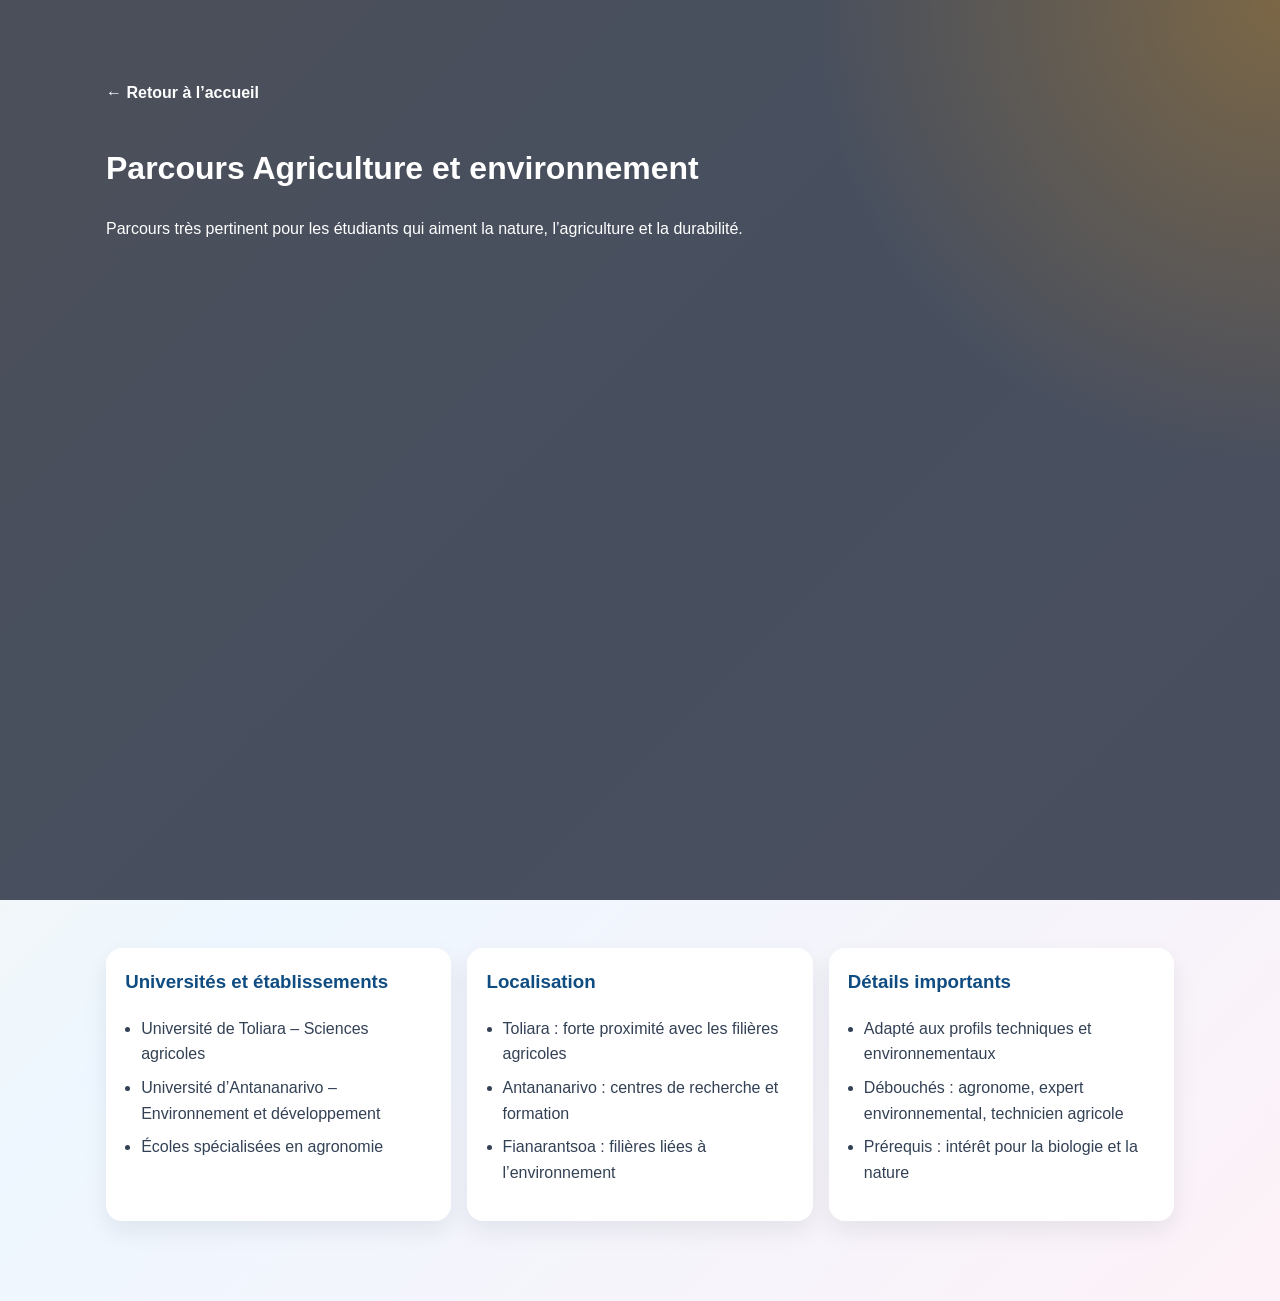
<file: agriculture.html>
<!DOCTYPE html>
<html lang="fr">
  <head>
    <meta charset="UTF-8" />
    <meta name="viewport" content="width=device-width, initial-scale=1.0" />
    <title>Agriculture et environnement - Parcours académique</title>
    <link rel="stylesheet" href="styles.css" />
  </head>
  <body class="detail-page">
    <header class="detail-hero">
      <div class="detail-container">
        <a class="back-link" href="index.html">← Retour à l’accueil</a>
        <h1>Parcours Agriculture et environnement</h1>
        <p>Parcours très pertinent pour les étudiants qui aiment la nature, l’agriculture et la durabilité.</p>
      </div>
    </header>

    <main class="detail-container">
      <div class="detail-grid">
        <section class="detail-card">
          <h3>Universités et établissements</h3>
          <ul class="info-list">
            <li>Université de Toliara – Sciences agricoles</li>
            <li>Université d’Antananarivo – Environnement et développement</li>
            <li>Écoles spécialisées en agronomie</li>
          </ul>
        </section>
        <section class="detail-card">
          <h3>Localisation</h3>
          <ul class="info-list">
            <li>Toliara : forte proximité avec les filières agricoles</li>
            <li>Antananarivo : centres de recherche et formation</li>
            <li>Fianarantsoa : filières liées à l’environnement</li>
          </ul>
        </section>
        <section class="detail-card">
          <h3>Détails importants</h3>
          <ul class="info-list">
            <li>Adapté aux profils techniques et environnementaux</li>
            <li>Débouchés : agronome, expert environnemental, technicien agricole</li>
            <li>Prérequis : intérêt pour la biologie et la nature</li>
          </ul>
        </section>
      </div>
    </main>
  </body>
</html>
</file>
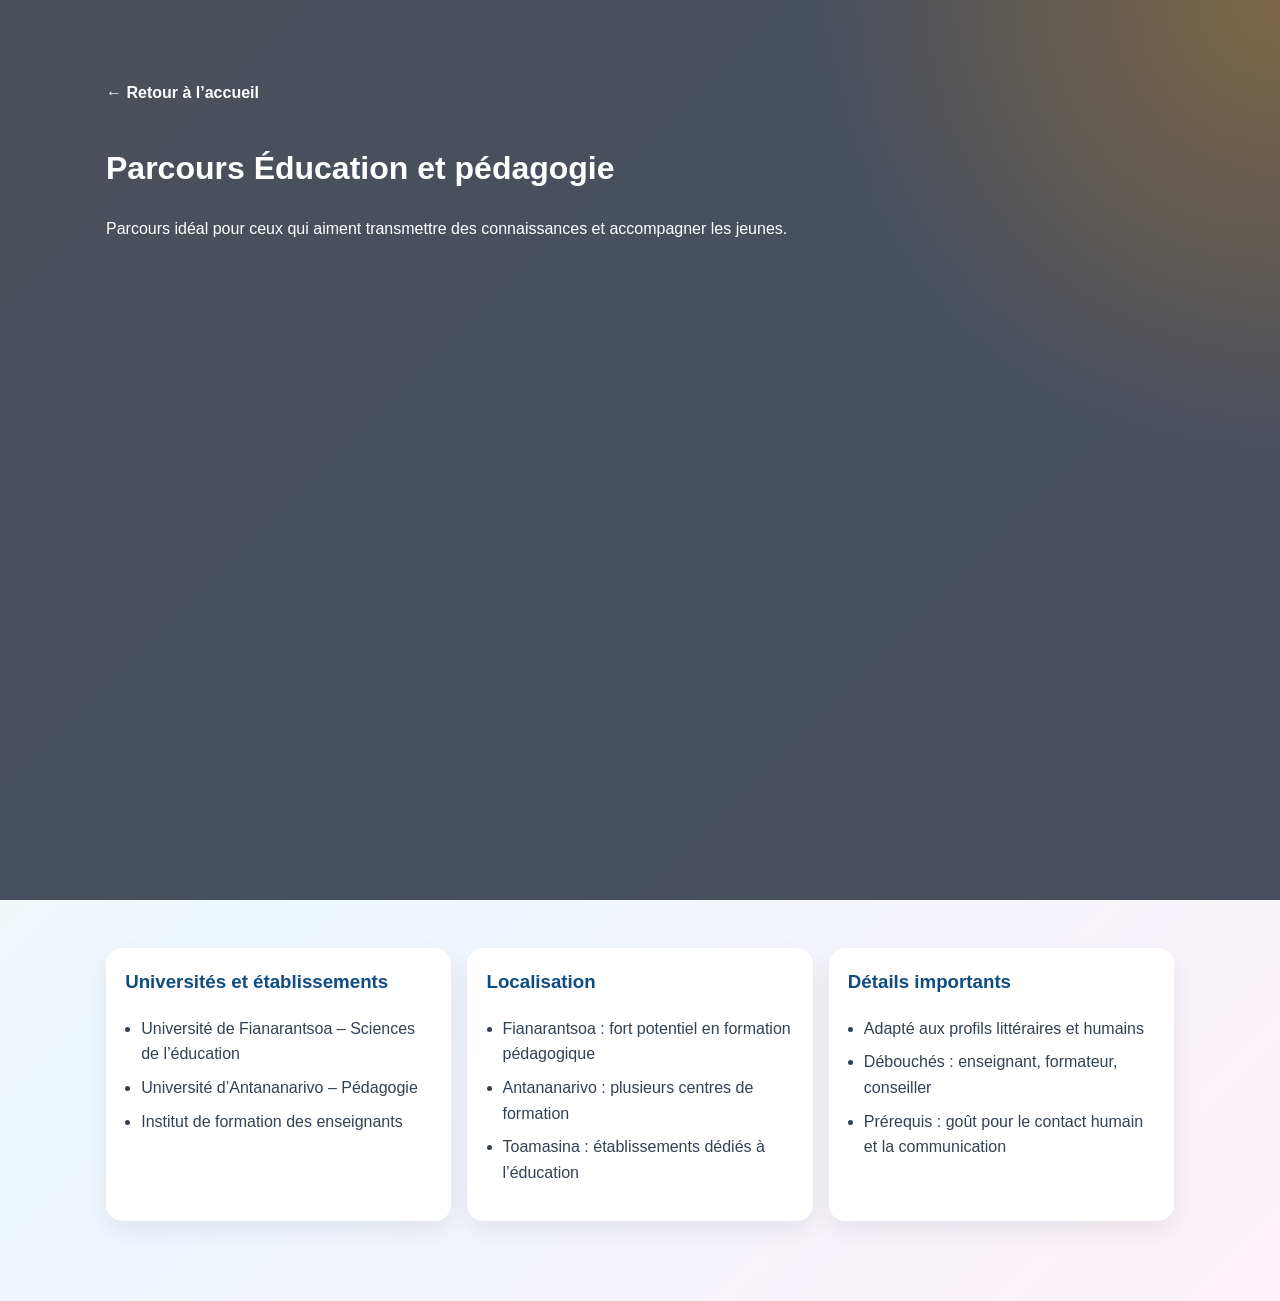
<file: education.html>
<!DOCTYPE html>
<html lang="fr">
  <head>
    <meta charset="UTF-8" />
    <meta name="viewport" content="width=device-width, initial-scale=1.0" />
    <title>Éducation et pédagogie - Parcours académique</title>
    <link rel="stylesheet" href="styles.css" />
  </head>
  <body class="detail-page">
    <header class="detail-hero">
      <div class="detail-container">
        <a class="back-link" href="index.html">← Retour à l’accueil</a>
        <h1>Parcours Éducation et pédagogie</h1>
        <p>Parcours idéal pour ceux qui aiment transmettre des connaissances et accompagner les jeunes.</p>
      </div>
    </header>

    <main class="detail-container">
      <div class="detail-grid">
        <section class="detail-card">
          <h3>Universités et établissements</h3>
          <ul class="info-list">
            <li>Université de Fianarantsoa – Sciences de l’éducation</li>
            <li>Université d’Antananarivo – Pédagogie</li>
            <li>Institut de formation des enseignants</li>
          </ul>
        </section>
        <section class="detail-card">
          <h3>Localisation</h3>
          <ul class="info-list">
            <li>Fianarantsoa : fort potentiel en formation pédagogique</li>
            <li>Antananarivo : plusieurs centres de formation</li>
            <li>Toamasina : établissements dédiés à l’éducation</li>
          </ul>
        </section>
        <section class="detail-card">
          <h3>Détails importants</h3>
          <ul class="info-list">
            <li>Adapté aux profils littéraires et humains</li>
            <li>Débouchés : enseignant, formateur, conseiller</li>
            <li>Prérequis : goût pour le contact humain et la communication</li>
          </ul>
        </section>
      </div>
    </main>
  </body>
</html>
</file>
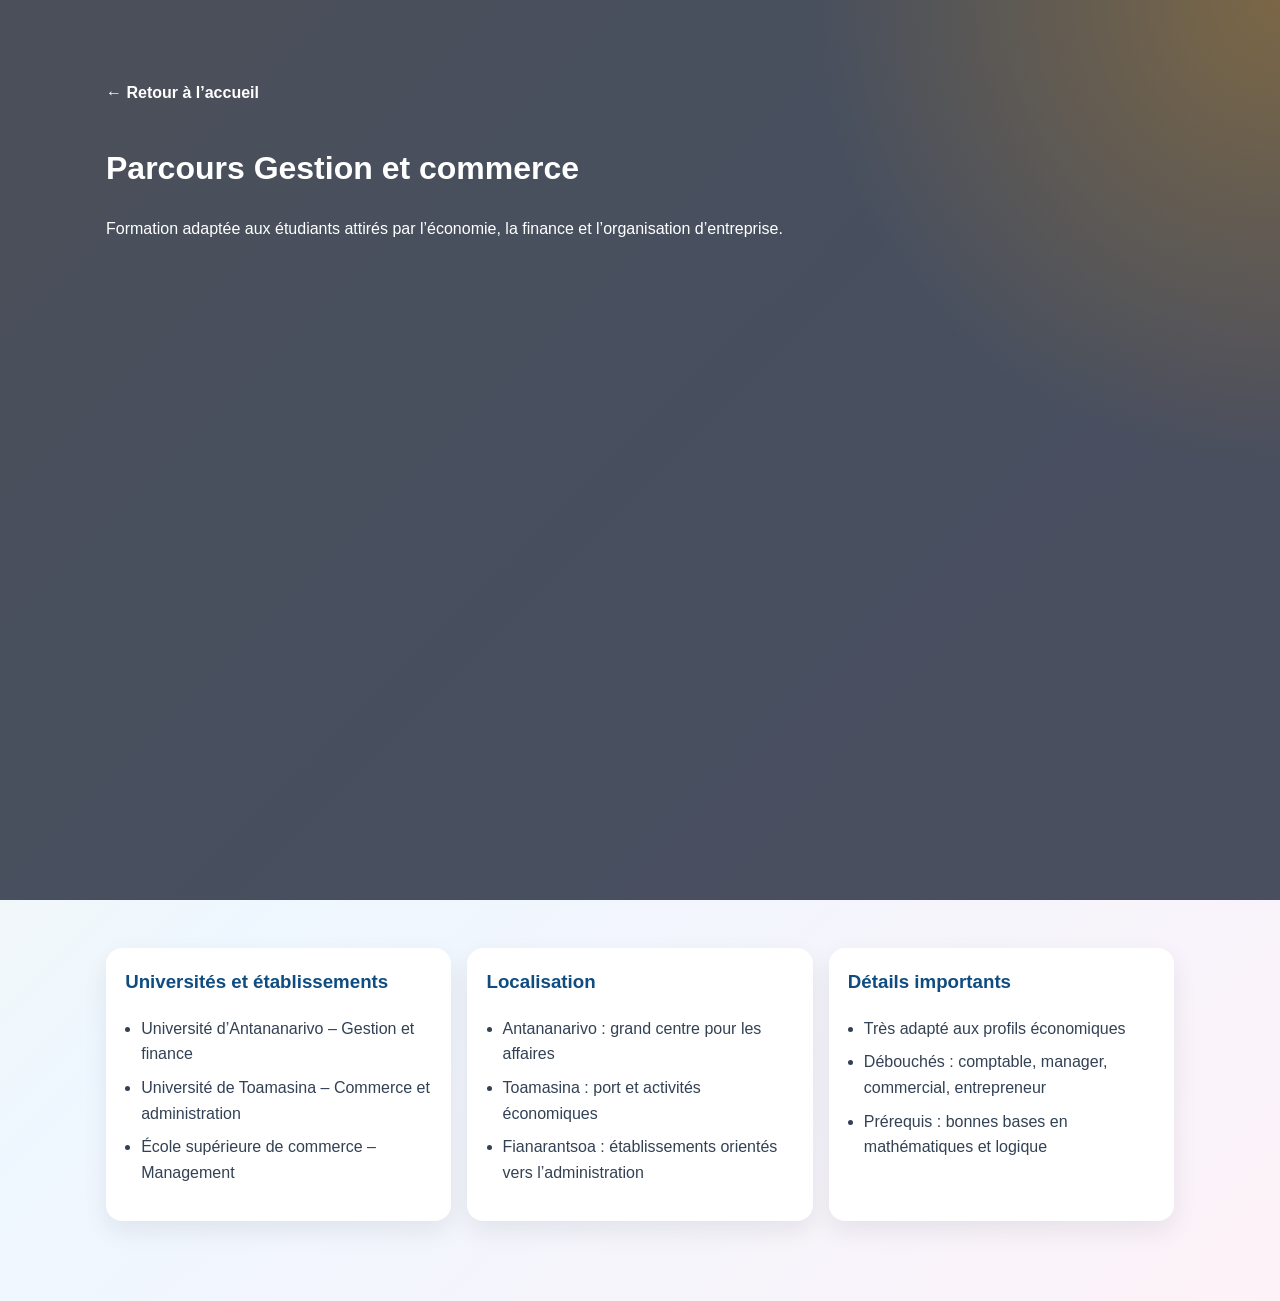
<file: gestion.html>
<!DOCTYPE html>
<html lang="fr">
  <head>
    <meta charset="UTF-8" />
    <meta name="viewport" content="width=device-width, initial-scale=1.0" />
    <title>Gestion et commerce - Parcours académique</title>
    <link rel="stylesheet" href="styles.css" />
  </head>
  <body class="detail-page">
    <header class="detail-hero">
      <div class="detail-container">
        <a class="back-link" href="index.html">← Retour à l’accueil</a>
        <h1>Parcours Gestion et commerce</h1>
        <p>Formation adaptée aux étudiants attirés par l’économie, la finance et l’organisation d’entreprise.</p>
      </div>
    </header>

    <main class="detail-container">
      <div class="detail-grid">
        <section class="detail-card">
          <h3>Universités et établissements</h3>
          <ul class="info-list">
            <li>Université d’Antananarivo – Gestion et finance</li>
            <li>Université de Toamasina – Commerce et administration</li>
            <li>École supérieure de commerce – Management</li>
          </ul>
        </section>
        <section class="detail-card">
          <h3>Localisation</h3>
          <ul class="info-list">
            <li>Antananarivo : grand centre pour les affaires</li>
            <li>Toamasina : port et activités économiques</li>
            <li>Fianarantsoa : établissements orientés vers l’administration</li>
          </ul>
        </section>
        <section class="detail-card">
          <h3>Détails importants</h3>
          <ul class="info-list">
            <li>Très adapté aux profils économiques</li>
            <li>Débouchés : comptable, manager, commercial, entrepreneur</li>
            <li>Prérequis : bonnes bases en mathématiques et logique</li>
          </ul>
        </section>
      </div>
    </main>
  </body>
</html>
</file>
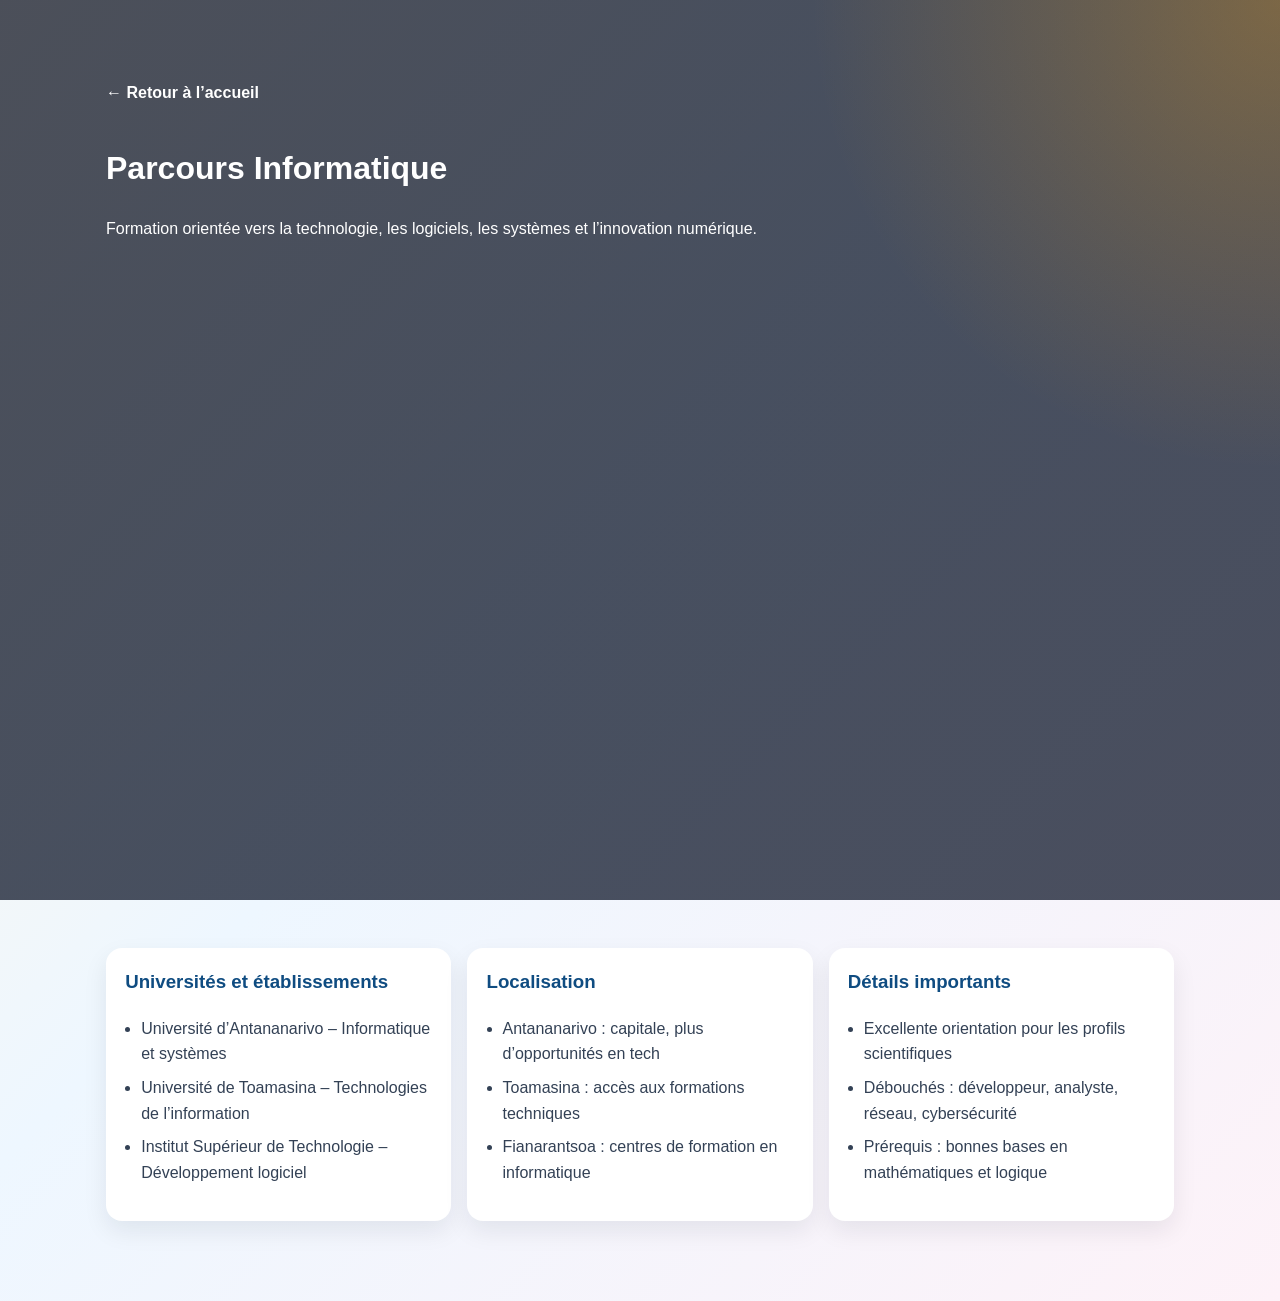
<file: informatique.html>
<!DOCTYPE html>
<html lang="fr">
  <head>
    <meta charset="UTF-8" />
    <meta name="viewport" content="width=device-width, initial-scale=1.0" />
    <title>Informatique - Parcours académique</title>
    <link rel="stylesheet" href="styles.css" />
  </head>
  <body class="detail-page">
    <header class="detail-hero">
      <div class="detail-container">
        <a class="back-link" href="index.html">← Retour à l’accueil</a>
        <h1>Parcours Informatique</h1>
        <p>Formation orientée vers la technologie, les logiciels, les systèmes et l’innovation numérique.</p>
      </div>
    </header>

    <main class="detail-container">
      <div class="detail-grid">
        <section class="detail-card">
          <h3>Universités et établissements</h3>
          <ul class="info-list">
            <li>Université d’Antananarivo – Informatique et systèmes</li>
            <li>Université de Toamasina – Technologies de l’information</li>
            <li>Institut Supérieur de Technologie – Développement logiciel</li>
          </ul>
        </section>
        <section class="detail-card">
          <h3>Localisation</h3>
          <ul class="info-list">
            <li>Antananarivo : capitale, plus d’opportunités en tech</li>
            <li>Toamasina : accès aux formations techniques</li>
            <li>Fianarantsoa : centres de formation en informatique</li>
          </ul>
        </section>
        <section class="detail-card">
          <h3>Détails importants</h3>
          <ul class="info-list">
            <li>Excellente orientation pour les profils scientifiques</li>
            <li>Débouchés : développeur, analyste, réseau, cybersécurité</li>
            <li>Prérequis : bonnes bases en mathématiques et logique</li>
          </ul>
        </section>
      </div>
    </main>
  </body>
</html>
</file>
<file: styles.css>
:root {
  --primary: #0f4c81;
  --secondary: #f59e0b;
  --accent: #f97316;
  --dark: #0f172a;
  --text: #334155;
  --bg: #fff8ef;
}

* { box-sizing: border-box; }
body {
  margin: 0;
  font-family: "Segoe UI", Arial, sans-serif;
  color: var(--text);
  background: linear-gradient(135deg, rgba(255,247,230,0.95), rgba(238,247,255,0.95)),
    url("https://images.unsplash.com/photo-1503676260728-1c00da094a0b?auto=format&fit=crop&w=1600&q=80") center/cover fixed;
  line-height: 1.6;
}

.btn {
  display: inline-block; padding: 0.9rem 1.2rem; border-radius: 999px; text-decoration: none;
  font-weight: 700; border: none; cursor: pointer;
}
.btn-primary { background: var(--secondary); color: #111827; }
.btn-secondary { background: transparent; border: 1px solid white; color: white; }

header {
  background: linear-gradient(rgba(15, 23, 42, 0.72), rgba(15, 23, 42, 0.72)),
    url("https://images.unsplash.com/photo-1523050854058-8df90110c9f1?auto=format&fit=crop&w=1600&q=80") center/cover;
  color: white;
  min-height: 100vh;
  position: relative;
}

header::after {
  content: "";
  position: absolute;
  inset: 0;
  background: radial-gradient(circle at top right, rgba(245, 158, 11, 0.3), transparent 30%);
  pointer-events: none;
}

nav {
  display: flex;
  justify-content: space-between;
  align-items: center;
  padding: 1rem 2rem;
  background: rgba(15, 23, 42, 0.55);
  backdrop-filter: blur(6px);
  position: relative;
  z-index: 2;
}

.brand { color: white; font-weight: 700; text-decoration: none; font-size: 1.2rem; }
.nav-links a {
  color: white; text-decoration: none; margin-left: 1rem; font-weight: 500;
}

.hero {
  max-width: 1100px; margin: 0 auto; padding: 5rem 2rem;
  position: relative;
  z-index: 2;
}

.eyebrow {
  text-transform: uppercase; letter-spacing: 0.2rem; color: #fde68a;
}

.hero h1 { font-size: clamp(2rem, 4vw, 3.2rem); margin-bottom: 1rem; }
.hero p { font-size: 1.05rem; max-width: 750px; }

.hero-actions {
  display: flex; gap: 1rem; flex-wrap: wrap; margin-top: 1.5rem;
}

.btn-secondary { background: transparent; border: 1px solid white; color: white; }

main { padding: 2rem 1rem 4rem; }
section { max-width: 1150px; margin: 0 auto 2rem; }
h2 { color: var(--primary); margin-bottom: 0.5rem; }

.site-plan {
  background: rgba(255, 255, 255, 0.92);
  border-radius: 1.2rem;
  padding: 1.4rem;
  box-shadow: 0 16px 40px rgba(15, 23, 42, 0.12);
}
.site-plan-content {
  display: grid;
  grid-template-columns: 1.1fr 0.9fr;
  gap: 1.2rem;
  align-items: center;
}
.site-plan-list {
  padding-left: 1rem;
  color: var(--text);
}
.site-plan-image {
  width: 100%;
  height: 260px;
  object-fit: cover;
  border-radius: 1rem;
}
.eyebrow-dark {
  color: var(--accent);
}

section {
  position: relative;
  z-index: 1;
}

.filters {
  display: flex; flex-wrap: wrap; gap: 0.8rem; margin: 1.2rem 0;
}
.filter-btn {
  border: 1px solid #cbd5e1; background: white; color: var(--text); padding: 0.6rem 1rem;
  border-radius: 999px; cursor: pointer; font-weight: 600;
}
.filter-btn.active { background: var(--primary); color: white; border-color: var(--primary); }

.cards {
  display: grid; grid-template-columns: repeat(auto-fit, minmax(240px, 1fr)); gap: 1rem;
}
.card {
  background: white; border-radius: 1rem; padding: 1.2rem; box-shadow: 0 10px 25px rgba(15, 23, 42, 0.08);
  overflow: hidden;
}
.card-image {
  width: 100%;
  height: 160px;
  object-fit: cover;
  border-radius: 0.8rem;
  margin-bottom: 0.8rem;
}
.card h3 { margin-top: 0; color: var(--primary); }
.tag {
  display: inline-block; margin-top: 0.6rem; padding: 0.3rem 0.7rem; border-radius: 999px;
  background: #e0f2fe; color: #075985; font-size: 0.85rem; font-weight: 600;
}
.card-link {
  display: inline-block; margin-top: 0.9rem; color: var(--primary); font-weight: 700; text-decoration: none;
}
.card-link:hover { text-decoration: underline; }

.detail-page {
  min-height: 100vh;
  background: linear-gradient(135deg, #fff7e6 0%, #eef7ff 45%, #fdf2f8 100%);
}
.detail-hero {
  background: linear-gradient(rgba(15, 23, 42, 0.75), rgba(15, 23, 42, 0.75)),
    url("https://images.unsplash.com/photo-1523050854058-8df90110c9f1?auto=format&fit=crop&w=1600&q=80") center/cover;
  color: white;
  padding: 3rem 1.2rem 2.5rem;
}
.detail-container {
  max-width: 1100px; margin: 0 auto; padding: 2rem 1rem 3rem;
}
.detail-grid {
  display: grid; grid-template-columns: repeat(auto-fit, minmax(260px, 1fr)); gap: 1rem;
  margin-top: 1rem;
}
.detail-card {
  background: white; border-radius: 1rem; padding: 1.2rem; box-shadow: 0 10px 25px rgba(15, 23, 42, 0.08);
}
.detail-card h3 { color: var(--primary); margin-top: 0; }
.info-list { padding-left: 1rem; }
.info-list li { margin-bottom: 0.5rem; }
.back-link {
  display: inline-block; margin-bottom: 1rem; color: white; text-decoration: none; font-weight: 600;
}
.back-link:hover { text-decoration: underline; }

.steps {
  display: grid; grid-template-columns: repeat(auto-fit, minmax(220px, 1fr)); gap: 1rem;
}
.step {
  background: white; padding: 1.2rem; border-radius: 1rem; box-shadow: 0 10px 20px rgba(15, 23, 42, 0.06);
}
.step strong { color: var(--primary); }

.panel {
  background: linear-gradient(135deg, var(--primary), var(--accent)); color: white; border-radius: 1rem; padding: 1.5rem;
}

.university-grid {
  display: grid;
  grid-template-columns: repeat(auto-fit, minmax(240px, 1fr));
  gap: 1rem;
}

.university-card {
  background: white;
  border-radius: 1rem;
  overflow: hidden;
  box-shadow: 0 12px 28px rgba(15, 23, 42, 0.08);
}

.university-card img {
  width: 100%;
  height: 160px;
  object-fit: cover;
}

.university-card h3,
.university-card p {
  padding: 0 1rem;
}

.university-card h3 {
  margin-bottom: 0.3rem;
  color: var(--primary);
}

footer {
  text-align: center; padding: 1.5rem; background: var(--dark); color: white;
}

@media (max-width: 700px) {
  nav { flex-direction: column; gap: 0.5rem; }
  .hero { padding-top: 3rem; }
}
</file>
